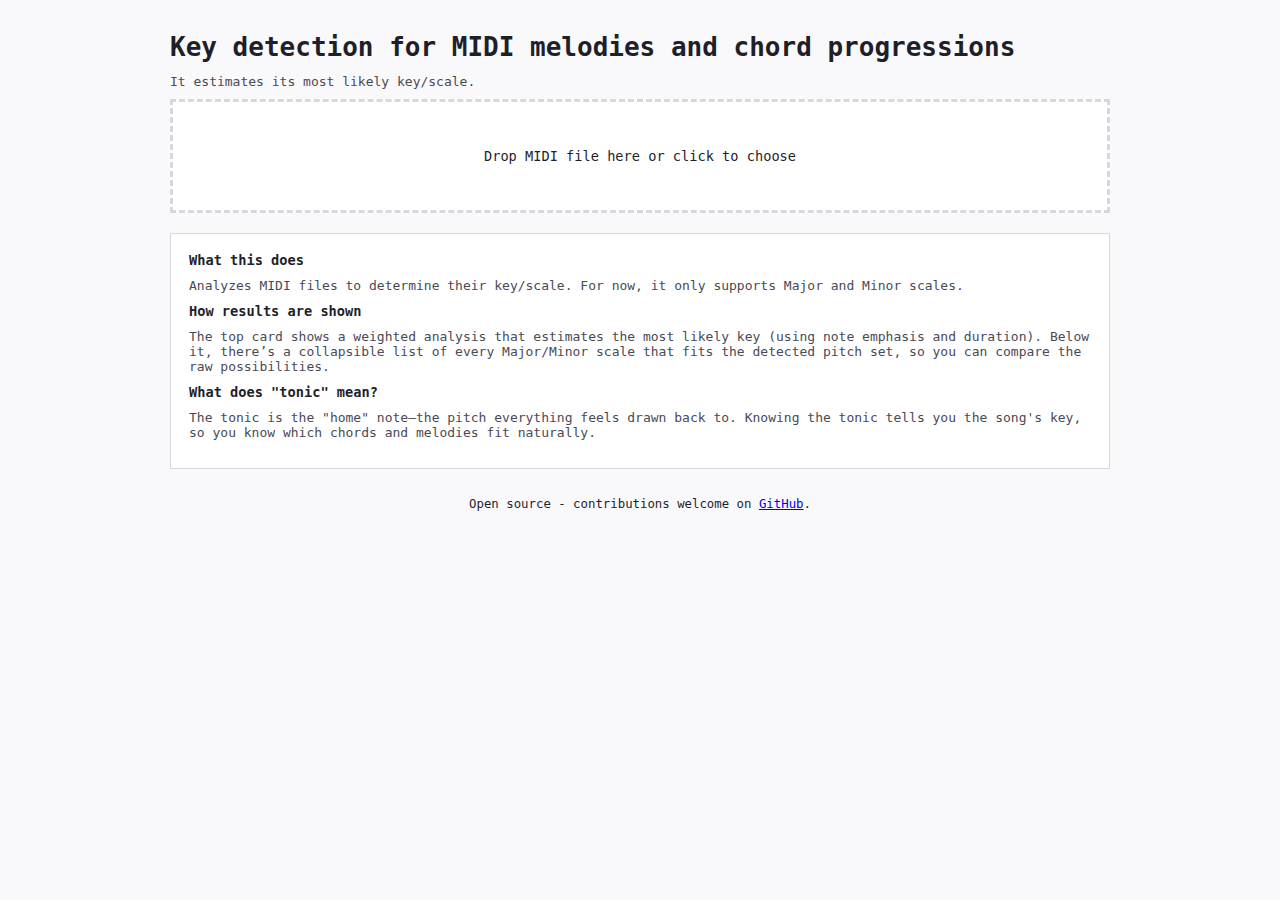
<file: index.html>
<!DOCTYPE html>
<html lang="en">
<head>
    <meta charset="UTF-8">
    <title>MIDI to Scale Finder</title>
    <script src="Midi.js"></script>
    <link rel="stylesheet" href="./styles.css">
</head>
<body>
    <main class="page">
        <h1>Key detection for MIDI melodies and chord progressions</h1>
        <p class="muted">It estimates its most likely key/scale. </p>

        <div id="dropzone" class="panel" role="button" tabindex="0" aria-label="Drop MIDI file here or click to select file">
            <div id="dropzoneContent">
                <div>Drop MIDI file here or click to choose</div>
                <div id="fileName" class="file-name hidden"></div>
            </div>
            <input type="file" id="fileInput" accept=".mid,.midi" style="display: none;" aria-label="Choose MIDI file">
        </div>
        <div id="output" class="hidden" aria-live="polite" role="region" aria-label="Analysis results"></div>

        <section class="panel" aria-labelledby="about-heading">
            <h2 id="about-heading">What this does</h2>
            <p>Analyzes MIDI files to determine their key/scale. For now, it only supports Major and Minor scales.</p>
            <h2>How results are shown</h2>
            <p>The top card shows a weighted analysis that estimates the most likely key (using note emphasis and duration). Below it, there’s a collapsible list of every Major/Minor scale that fits the detected pitch set, so you can compare the raw possibilities.</p>
            <h2>What does "tonic" mean?</h2>
            <p>The tonic is the "home" note—the pitch everything feels drawn back to. Knowing the tonic tells you the song's key, so you know which chords and melodies fit naturally.</p>
        </section>
    </main>

    <footer class="footer" role="contentinfo">
        Open source - contributions welcome on <a href="https://github.com/hakonno/midi-scale-finder" target="_blank" rel="noopener noreferrer">GitHub</a>.
    </footer>

    <script type="module" src="./script.js"></script>
</body>
</html>
</file>
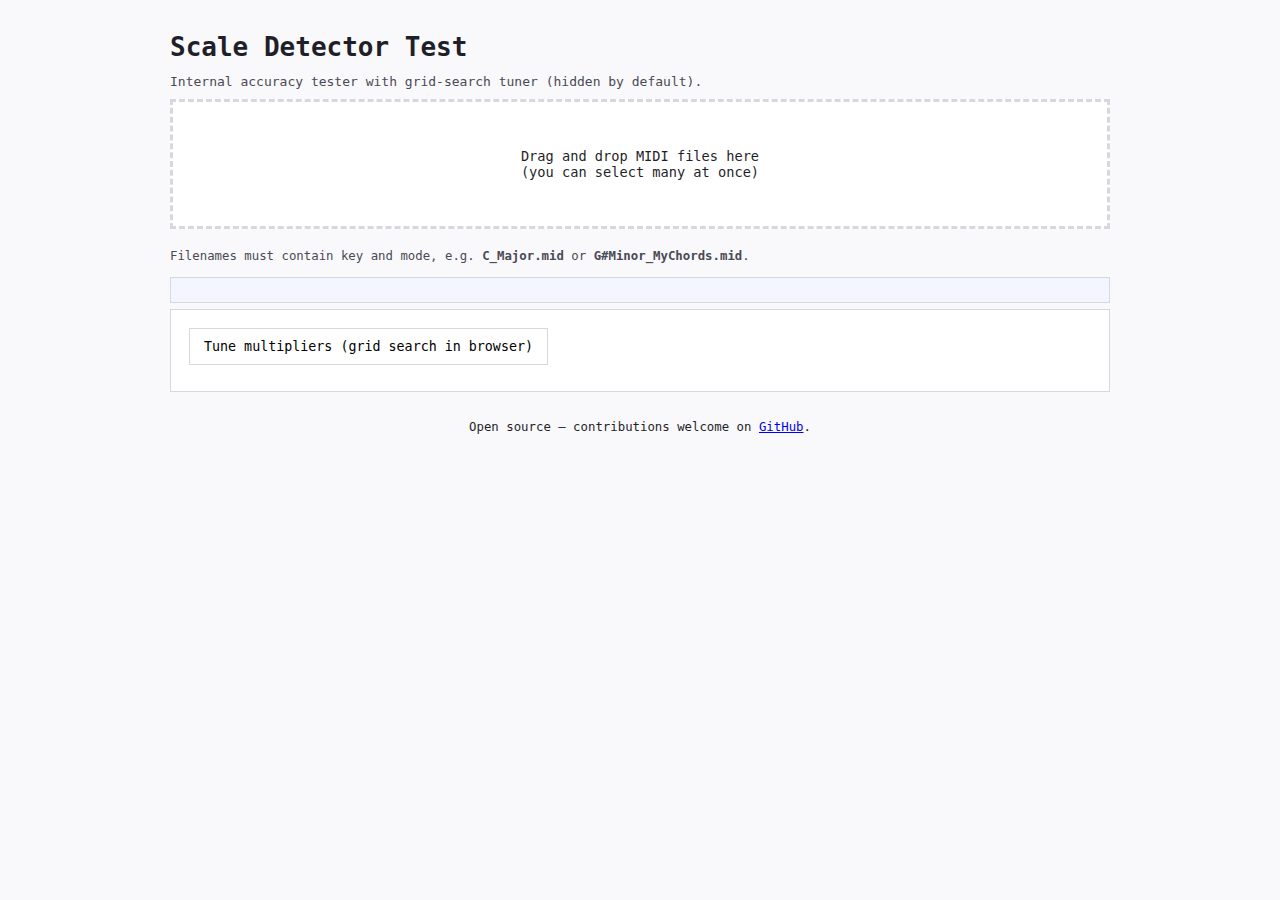
<file: test.html>
<!DOCTYPE html>
<html lang="en">
<head>
    <meta charset="UTF-8">
    <title>Scale Detector Test</title>
    <link rel="stylesheet" href="./styles.css">
</head>
<body>
        <main class="page">
            <h1>Scale Detector Test</h1>
            <p class="muted">Internal accuracy tester with grid-search tuner (hidden by default).</p>

            <div id="dropzone" class="panel">
                Drag and drop MIDI files here<br>
                (you can select many at once)
            </div>
            <div id="namingHint" class="muted hint">
                Filenames must contain key and mode, e.g. <strong>C_Major.mid</strong> or <strong>G#Minor_MyChords.mid</strong>.
            </div>
            <div id="summary"></div>
            <div id="results"></div>

            <div id="tuner" class="panel">
                <button id="tuneBtn">Tune multipliers (grid search in browser)</button>
                <div id="tuneStatus" style="margin-top:8px; font-size:0.95em;"></div>
                <div id="bestFound" style="margin-top:8px; font-family:monospace;"></div>
            </div>
        </main>

        <div class="footer">
            Open source — contributions welcome on <a href="https://github.com/hakonno/midi-scale-finder" target="_blank" rel="noopener">GitHub</a>.
        </div>

    <script src="Midi.js"></script>
    <script type="module">
        const SHOW_TUNER = false; // set to true to show tuner UI
        import { findMatchingScalesWeighted, midiToNoteName } from './scaleDetector.js';

        const dropzone = document.getElementById("dropzone");
        const results = document.getElementById("results");
        const summary = document.getElementById("summary");
        const tuneBtn = document.getElementById("tuneBtn");
        const tuneStatus = document.getElementById("tuneStatus");
        const bestFound = document.getElementById("bestFound");

        if (!SHOW_TUNER) {
            document.getElementById("tuner").style.display = "none";
        }

        // Default multipliers (from tuned 640-file run)
        const DEFAULT_PARAMS = {
            tonicMult: 4.0,
            dominantMult: 1.5,
            subdominantMult: 0.5,
            thirdMult: 1.2,
            wrongThirdPenalty: 0.5,
            outsidePenalty: 3.0
        };

        // Search ranges for tuning (can be tightened/expanded)
        const RANGES = {
            tonic: [3.0, 3.5, 4.0, 4.5, 5.0],
            dominant: [1.2, 1.5, 1.8, 2.0, 2.2],
            subdominant: [0.3, 0.5, 0.8, 1.0, 1.2],
            third: [1.0, 1.2, 1.4, 1.6, 2.0],
            wrongThird: [0.3, 0.5, 0.8, 1.0, 1.5],
            outside: [2.0, 2.5, 3.0, 3.5]
        };

        // In-memory dataset after loading files
        let dataset = [];
        let skippedFiles = [];

        // Parse filename to get expected key and mode (e.g., C_Major.mid, G#Minor.mid, f minor.mid)
        function parseFilename(filename) {
            const name = filename.replace(/\.(mid|midi)$/i, '');
            const match = name.match(/([A-G][#b]?)[\s_\-]*?(Major|Minor)/i);
            if (!match) return null;

            const keyRaw = match[1];
            const modeRaw = match[2];
            const key = keyRaw[0].toUpperCase() + (keyRaw[1] ? keyRaw[1] : '');
            const mode = modeRaw[0].toUpperCase() + modeRaw.slice(1).toLowerCase();
            return { key, mode };
        }

        // Convert note name to MIDI number (C=0, C#=1, etc.)
        function noteNameToMidi(name) {
            const map = {
                "C": 0, "C#": 1, "Db": 1,
                "D": 2, "D#": 3, "Eb": 3,
                "E": 4, "F": 5,
                "F#": 6, "Gb": 6,
                "G": 7, "G#": 8, "Ab": 8,
                "A": 9, "A#": 10, "Bb": 10,
                "B": 11
            };
            const normalized = name[0].toUpperCase() + name.slice(1);
            return map[normalized];
        }

        dropzone.addEventListener("dragover", (e) => {
            e.preventDefault();
            dropzone.classList.add("drag-over");
        });

        dropzone.addEventListener("dragleave", () => {
            dropzone.classList.remove("drag-over");
        });

        dropzone.addEventListener("drop", async (e) => {
            e.preventDefault();
            dropzone.classList.remove("drag-over");
            
            // Reset
            dataset = [];
            skippedFiles = [];
            results.textContent = "Parsing files...\n\n";
            summary.textContent = '';
            bestFound.textContent = '';
            tuneStatus.textContent = '';

            const files = [...e.dataTransfer.files].filter(f => 
                f.name.endsWith('.mid') || f.name.endsWith('.midi')
            );

            for (const file of files) {
                await loadFileToDataset(file);
            }

            const base = evaluateAccuracy(DEFAULT_PARAMS, true);
            renderResults(base);
        });

        // Load a file, parse expected key/mode, extract note weights once
        function loadFileToDataset(file) {
            return new Promise((resolve) => {
                const expected = parseFilename(file.name);

                if (!expected || (expected.mode !== "Major" && expected.mode !== "Minor")) {
                    skippedFiles.push(`${file.name}: missing key/mode (use e.g. C_Major.mid or G#Minor.mid)`);
                    resolve();
                    return;
                }

                const reader = new FileReader();
                reader.onload = () => {
                    const midi = new Midi(reader.result);
                    const noteWeights = new Map();

                    midi.tracks.forEach(track => {
                        track.notes.forEach(note => {
                            const pc = note.midi % 12;
                            noteWeights.set(pc, (noteWeights.get(pc) || 0) + note.duration);
                        });
                    });

                    const usedNotes = [...noteWeights.keys()].sort((a, b) => a - b);
                    const expectedRoot = noteNameToMidi(expected.key);

                    dataset.push({
                        filename: file.name,
                        usedNotes,
                        noteWeights,
                        expectedRoot,
                        expectedMode: expected.mode
                    });

                    resolve();
                };
                reader.readAsArrayBuffer(file);
            });
        }

        function evaluateAccuracy(params, includeDetails = false) {
            let correct = 0;
            const lines = [];

            for (const file of dataset) {
                const matches = findMatchingScalesWeighted(file.usedNotes, file.noteWeights, params);
                const top = matches[0];
                const isCorrect = top.root === file.expectedRoot && top.name === file.expectedMode;
                if (isCorrect) {
                    correct++;
                }

                if (includeDetails) {
                    const topName = ["C","C#","D","D#","E","F","F#","G","G#","A","A#","B"][top.root];
                    lines.push(
                        `${isCorrect ? '✓ PASS' : '✗ FAIL'}: ${file.filename}\n` +
                        `   Expected: ${midiToNoteName(file.expectedRoot)} ${file.expectedMode}\n` +
                        `   Got: ${topName} ${top.name}\n`
                    );
                }
            }

            return {
                correct,
                total: dataset.length,
                details: lines
            };
        }

        function renderResults(result) {
            if (result.total === 0) {
                summary.textContent = 'No files loaded.';
                return;
            }
            const percentage = ((result.correct / result.total) * 100).toFixed(1);
            summary.innerHTML = `
                <span class="${result.correct === result.total ? 'pass' : 'fail'}">
                    Result: ${result.correct} / ${result.total} correct (${percentage}%)
                </span>
            `;
            const skippedText = skippedFiles.length
                ? `\n\nSkipped files (missing key/mode in filename):\n${skippedFiles.join('\n')}`
                : '';
            results.textContent = result.details.join('\n') + skippedText;
        }

        // Button: run grid search tuning in-browser
        tuneBtn.addEventListener('click', async () => {
            if (!SHOW_TUNER) return;
            if (!dataset.length) {
                tuneStatus.textContent = 'Load files first (drag & drop).';
                return;
            }

            tuneBtn.disabled = true;
            tuneStatus.textContent = 'Tuning in progress...';
            bestFound.textContent = '';

            const combos = RANGES.tonic.length * RANGES.dominant.length * RANGES.subdominant.length *
                RANGES.third.length * RANGES.wrongThird.length * RANGES.outside.length;

            let tested = 0;
            let best = { score: -1, params: null };
            const topList = [];

            for (const tonicMult of RANGES.tonic) {
                for (const dominantMult of RANGES.dominant) {
                    for (const subdominantMult of RANGES.subdominant) {
                        for (const thirdMult of RANGES.third) {
                            for (const wrongThirdPenalty of RANGES.wrongThird) {
                                for (const outsidePenalty of RANGES.outside) {
                                    const params = {
                                        tonicMult,
                                        dominantMult,
                                        subdominantMult,
                                        thirdMult,
                                        wrongThirdPenalty,
                                        outsidePenalty
                                    };

                                    const { correct, total } = evaluateAccuracy(params, false);
                                    tested++;

                                    // Track best single
                                    if (correct > best.score) {
                                        best = { score: correct, params };
                                    }

                                    // Maintain top 40 list (descending by score)
                                    topList.push({ score: correct, params });
                                    topList.sort((a, b) => b.score - a.score);
                                    if (topList.length > 40) topList.length = 40;

                                    // Show snapshot of top list occasionally
                                    if (tested % 500 === 0) {
                                        const lines = topList.map((item, idx) => {
                                            const pct = ((item.score / dataset.length) * 100).toFixed(1);
                                            return `${String(idx + 1).padStart(2, '0')}: ${item.score}/${dataset.length} (${pct}%) ` + JSON.stringify(item.params);
                                        });
                                        bestFound.textContent = lines.join('\n');
                                    }

                                    if (tested % 500 === 0) {
                                        tuneStatus.textContent = `Progress: ${tested}/${combos} (${((tested/combos)*100).toFixed(1)}%)`;
                                        await new Promise(r => setTimeout(r, 0));
                                    }
                                }
                            }
                        }
                    }
                }
            }

            const pct = ((best.score / dataset.length) * 100).toFixed(1);
            tuneStatus.textContent = `Done. Best: ${best.score}/${dataset.length} (${pct}%)`;

            const lines = topList.map((item, idx) => {
                const lpct = ((item.score / dataset.length) * 100).toFixed(1);
                return `${String(idx + 1).padStart(2, '0')}: ${item.score}/${dataset.length} (${lpct}%) ` + JSON.stringify(item.params);
            });
            bestFound.textContent = lines.join('\n');

            tuneBtn.disabled = false;
        });
    </script>
</body>
</html>
</file>
<file: styles.css>
:root {
    --bg: #f9f9fb;
    --panel: #ffffff;
    --border: #d7d7de;
    --text: #1f1f29;
    --muted: #4a4a55;
    --accent: #2f6fed;
    --pass: #1a8f3d;
    --fail: #c62828;
}
* { box-sizing: border-box; }
body {
    font-family: monospace;
    background: var(--bg);
    color: var(--text);
    margin: 0;
    padding: 32px 16px 64px;
}
.page {
    max-width: 940px;
    margin: 0 auto;
}
h1 { margin: 0 0 12px; }
h2 { margin: 0 0 10px; font-size: 1.05em; }
p { margin: 0 0 10px; color: var(--muted); }
.panel {
    background: var(--panel);
    border: 1px solid var(--border);
    padding: 18px;
    margin-bottom: 18px;
}
#dropzone {
    border: 3px dashed var(--border);
    padding: 46px;
    text-align: center;
    margin-bottom: 20px;
    background: #fff;
    transition: 0.15s ease border-color, 0.15s ease background, 0.15s ease color;
    font-size: 1.05em;
}
#dropzone.drag-over {
    background: var(--accent);
    color: #fff;
    border-color: var(--accent);
}
.muted { color: var(--muted); }
.hint { margin: 10px 0; font-size: 0.95em; }
.pass { color: var(--pass); }
.fail { color: var(--fail); }
.hidden { display: none; }
#results { white-space: pre-wrap; }
#summary {
    font-size: 1.05em;
    font-weight: bold;
    margin: 14px 0 6px;
    padding: 12px;
    background: #f3f5ff;
    border: 1px solid var(--border);
}
.footer {
    text-align: center;
    margin-top: 28px;
    font-size: 0.95em;
}
button {
    font-family: monospace;
    padding: 10px 14px;
    border: 1px solid var(--border);
    background: #fff;
    cursor: pointer;
    transition: 0.15s ease transform, 0.15s ease box-shadow;
}
button:hover { transform: translateY(-1px); box-shadow: 0 6px 18px -12px rgba(0,0,0,0.35); }
button:disabled { opacity: 0.6; cursor: not-allowed; box-shadow: none; transform: none; }
#output {
    background: #ffffff; /* align with site dark panel */
    color: #000000;
    padding: 16px; /* base unit */
    border: 1px solid #1f2b46;
    overflow: auto;
    min-height: 120px;
}

/* Larger font for possible scales in output */
#output .possible-scales-header {
    font-size: 1.6em;
    font-weight: bold;
    margin: 0 0 16px 0;
    color: #000000;
    border-bottom: 1px solid #1f2b46; /* match output border */
    padding-bottom: 8px;
}

.scale-list {
    list-style: none;
    padding: 0;
    margin: 0 0 24px 0;
    display: grid;
    grid-template-columns: repeat(auto-fill, minmax(200px, 1fr));
    gap: 12px;
}

.scale-item {
    background: #ffffff; /* consistent with output */
    padding: 12px 14px;
    border-radius: 4px;
    border: 1px solid #1f2b46;
    font-size: 1.1em;
}

.notes-section {
    margin-top: 24px;
}

.notes-header {
    font-size: 1.1em;
    color: #000000;
    margin-bottom: 12px;
    font-weight: bold;
}

.notes-list {
    display: flex;
    flex-wrap: wrap;
    gap: 8px;
}

.note-badge {
    background: #1f2b46;
    color: #ffffff;
    padding: 4px 10px;
    border-radius: 4px;
    font-family: monospace;
}

.hint-text {
    margin-top: 24px;
    padding-top: 16px;
    border-top: 1px solid #1f2b46;
    color: #474747;
    font-style: italic;
}

/* Advanced Mode UI */
.result-primary {
    margin-bottom: 24px;
}

.key-estimation {
    font-size: 1.7em; /* slightly smaller to fit rhythm */
    font-weight: bold;
    margin-bottom: 12px; /* consistent spacing */
    display: flex;
    align-items: center;
    gap: 12px;
}

.key-name {
    color: #4a5cff;
}

.confidence-badge {
    display: inline-block;
    padding: 6px 12px;
    border-radius: 14px;
    font-size: 0.9em;
    font-weight: bold;
    border: 1px solid #1f2b46;
    background: #ffffff;
    color: #505050;
}

.conf-high { color: var(--pass); }
.conf-med { color: var(--accent); }
.conf-low { color: var(--fail); }

.why-section {
    background: #e7e7e7; /* match output */
    padding: 16px;
    border-radius: 8px;
    border: 1px solid #1f2b46;
    margin-bottom: 24px;
}

.why-title {
    font-weight: bold;
    color: #2c2c2c;
    margin-bottom: 12px;
    text-transform: uppercase;
    font-size: 0.85em;
    letter-spacing: 0.05em;
}

.why-list {
    list-style: none;
    padding: 0;
    margin: 0;
}

.why-list li {
    margin-bottom: 8px;
    padding-left: 20px;
    position: relative;
    color: #000000;
}

.why-list li::before {
    content: "•";
    position: absolute;
    left: 0;
    color: var(--accent);
}

.alternatives-details {
    margin-top: 24px;
    border-top: 1px solid #1f2b46;
    padding-top: 16px;
}

.alternatives-details summary {
    cursor: pointer;
    color: #000000;
    font-weight: bold;
    margin-bottom: 12px;
}

.alternatives-details summary:hover {
    color: var(--accent);
}

.alt-table {
    width: 100%;
    border-collapse: collapse;
    font-size: 0.95em;
}

.alt-table th {
    text-align: left;
    padding: 8px 12px;
    color: #000000;
    border-bottom: 1px solid #1f2b46;
}

.alt-table td {
    padding: 8px 12px;
    border-bottom: 1px solid #1f2b46;
    color: #000000;
}

/* File name styling in dropzone */
.file-name {
    margin-top: 12px;
    font-size: 0.95em;
    color: var(--muted);
}

.file-name.hidden {
    display: none;
}

/* Mode selector styles */
.mode-selector {
    border: 1px solid var(--border);
    padding: 14px 18px;
    margin-bottom: 18px;
}
.mode-selector legend {
    font-weight: bold;
    padding: 0 8px;
}
.mode-option {
    display: flex;
    align-items: center;
    gap: 8px;
    margin: 8px 0;
    cursor: pointer;
}
.mode-option input[type="radio"] {
    margin: 0;
    cursor: pointer;
}
.mode-option span:first-of-type {
    font-weight: bold;
    min-width: 80px;
}
.mode-desc {
    color: var(--muted);
    font-size: 0.9em;
}
</file>
